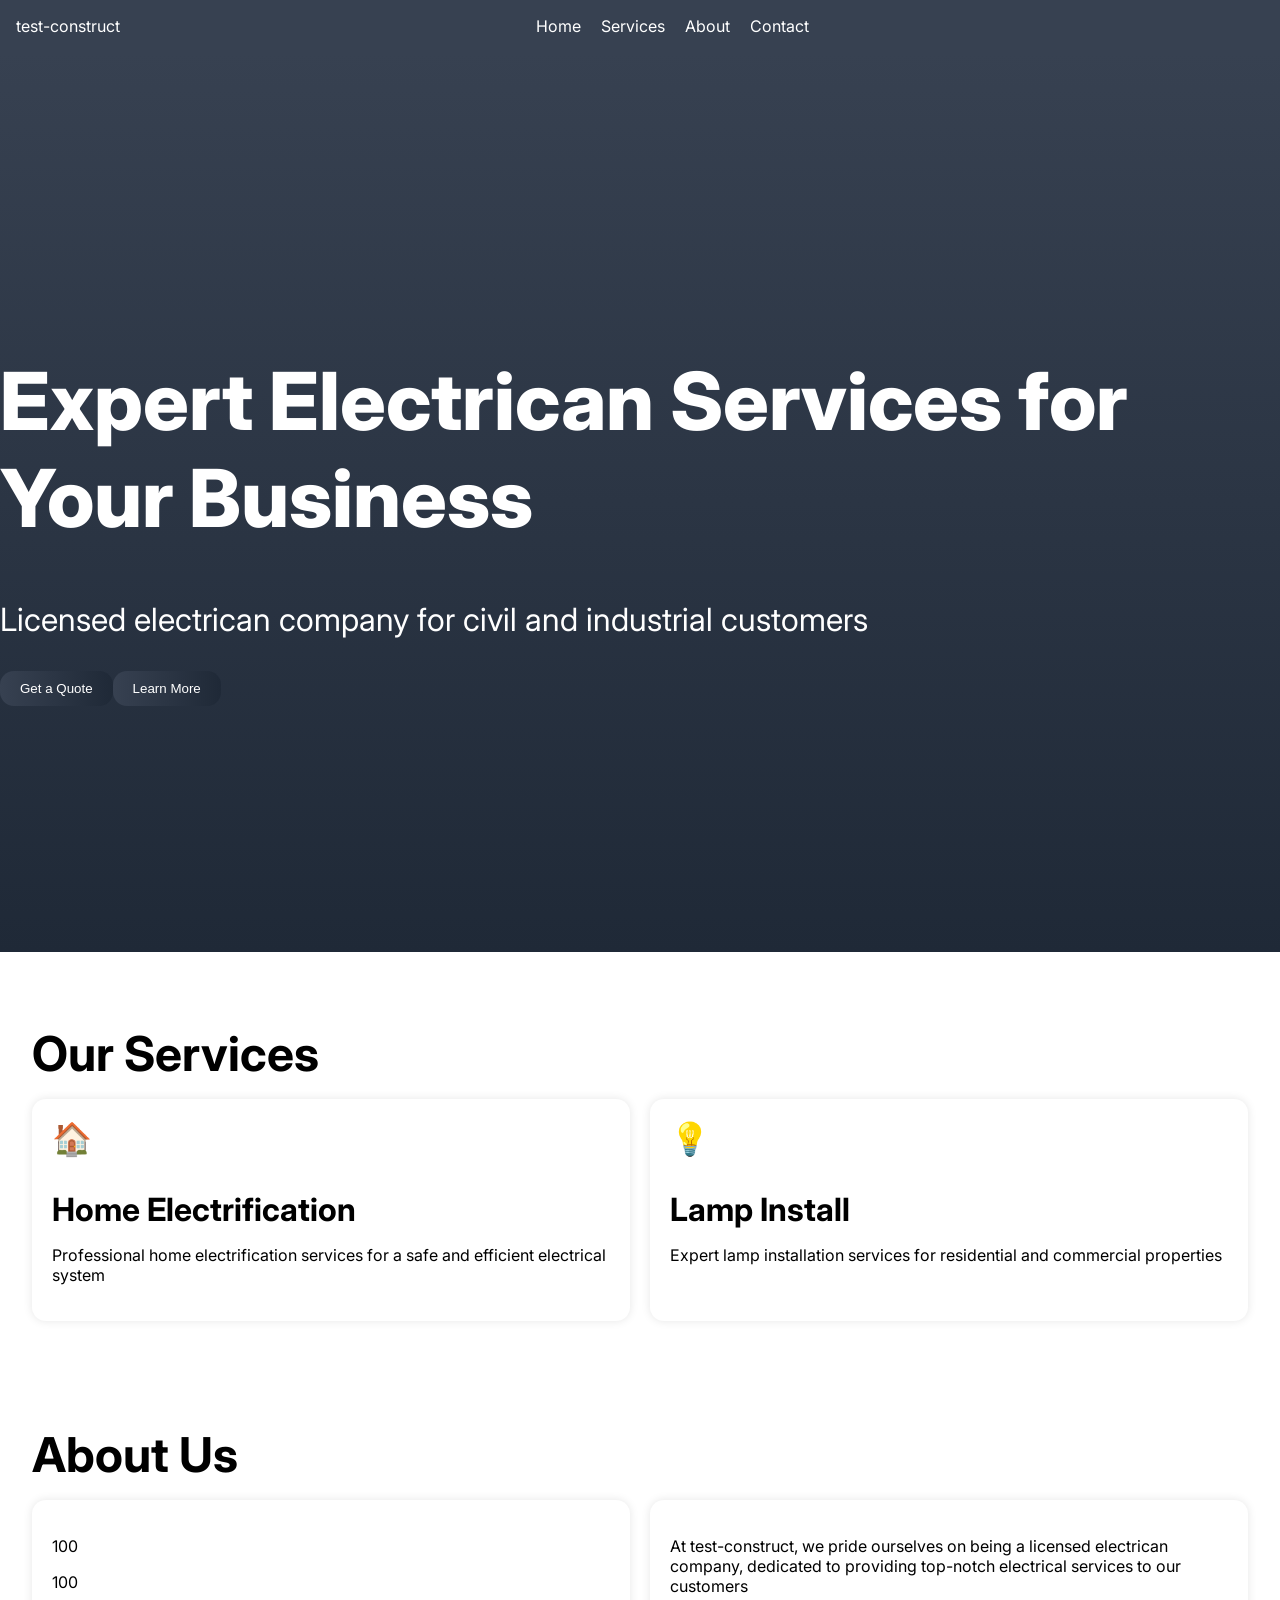
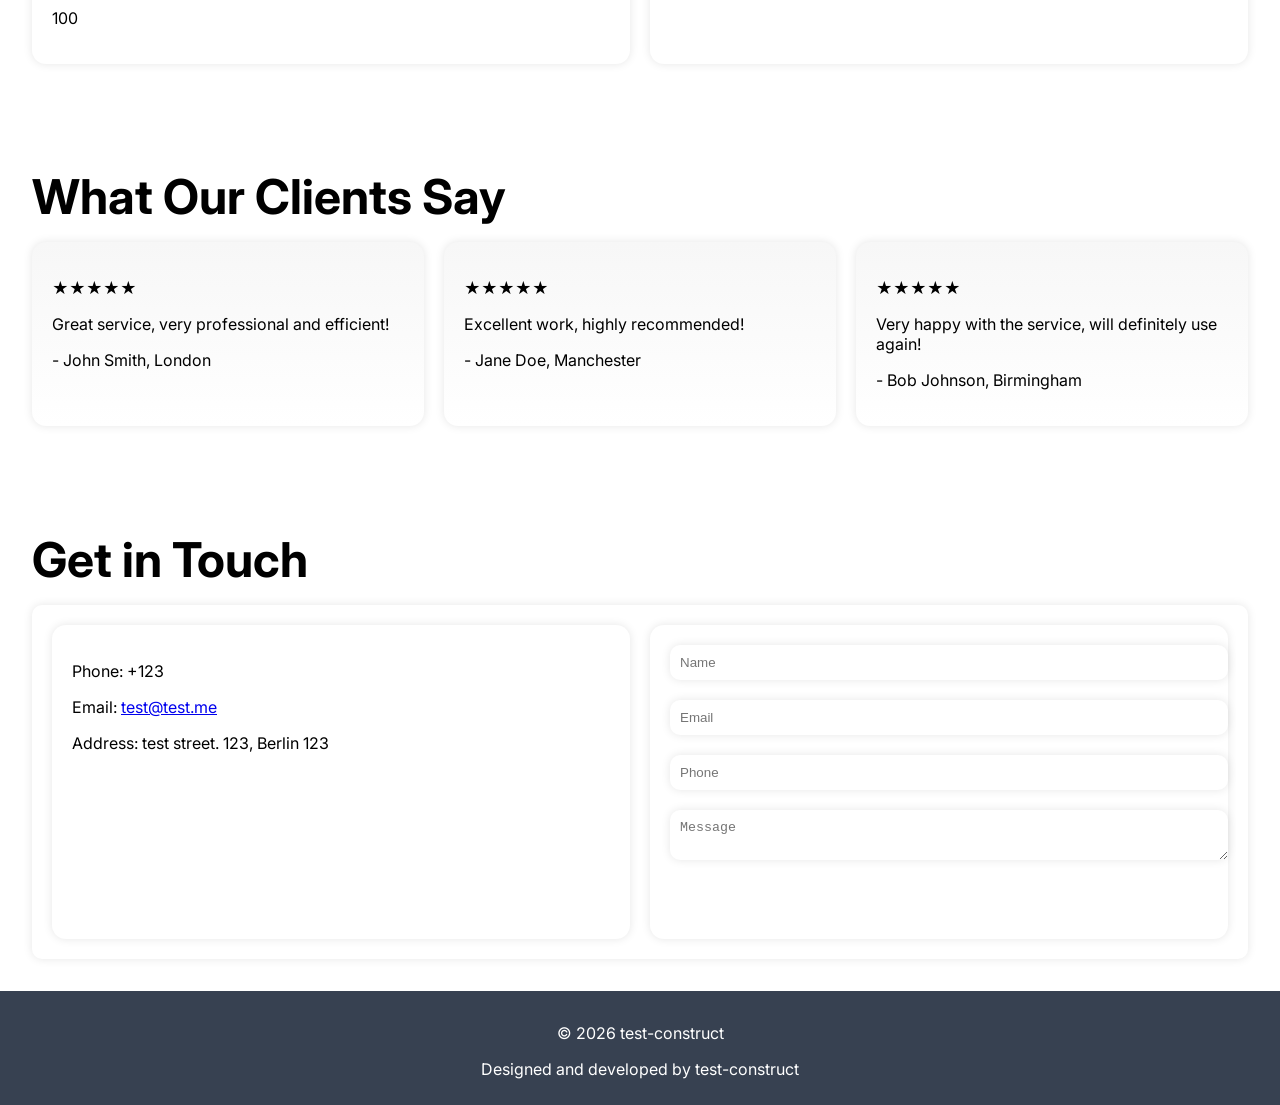
<file: index.html>
<!DOCTYPE html><html lang="en-GB"><head><meta charset="UTF-8"><meta name="viewport" content="width=device-width,initial-scale=1"><title>test-construct - Amp up your business!</title><link rel="stylesheet" href="style.css"></head><body><nav><div class="logo">test-construct</div><ul><li><a href="#">Home</a></li><li><a href="#services">Services</a></li><li><a href="#about">About</a></li><li><a href="#contact">Contact</a></li></ul><button class="hamburger"></button></nav><header><div class="hero"><h1>Expert Electrican Services for Your Business</h1><p>Licensed electrican company for civil and industrial customers</p><button>Get a Quote</button><button>Learn More</button></div></header><section id="services"><h2>Our Services</h2><div class="cards"><div class="card"><div class="icon">🏠</div><h3>Home Electrification</h3><p>Professional home electrification services for a safe and efficient electrical system</p></div><div class="card"><div class="icon">💡</div><h3>Lamp Install</h3><p>Expert lamp installation services for residential and commercial properties</p></div></div></section><section id="about"><h2>About Us</h2><div class="about-grid"><div class="stats"><p>Founded: 2026</p><p>Owner: Baskien</p><p>Location: Berlin 123</p></div><div class="text"><p>At test-construct, we pride ourselves on being a licensed electrican company, dedicated to providing top-notch electrical services to our customers</p></div></div></section><section id="testimonials"><h2>What Our Clients Say</h2><div class="testimonials"><div class="testimonial"><p>★★★★★</p><p>Great service, very professional and efficient!</p><p>- John Smith, London</p></div><div class="testimonial"><p>★★★★★</p><p>Excellent work, highly recommended!</p><p>- Jane Doe, Manchester</p></div><div class="testimonial"><p>★★★★★</p><p>Very happy with the service, will definitely use again!</p><p>- Bob Johnson, Birmingham</p></div></div></section><section id="contact"><h2>Get in Touch</h2><div class="contact-grid"><div class="info"><p>Phone: +123</p><p>Email: <a href="mailto:test@test.me">test@test.me</a></p><p>Address: test street. 123, Berlin 123</p></div><div class="form"><form><input type="text" placeholder="Name"><input type="email" placeholder="Email"><input type="phone" placeholder="Phone"><textarea placeholder="Message"></textarea><button>Send Message</button></form></div></div></section><footer><p>&copy; 2026 test-construct</p><p>Designed and developed by test-construct</p></footer><script src="script.js"></script>
<style>
  .hero {
    background-image: linear-gradient(to bottom, var(--primary-color), var(--secondary-color));
    animation: gradient-animation 10s ease infinite;
  }

  @keyframes gradient-animation {
    0% {
      background-image: linear-gradient(to bottom, var(--primary-color), var(--secondary-color));
    }
    50% {
      background-image: linear-gradient(to bottom, var(--secondary-color), var(--primary-color));
    }
    100% {
      background-image: linear-gradient(to bottom, var(--primary-color), var(--secondary-color));
    }
  }

  .card {
    box-shadow: 0 0 10px rgba(0, 0, 0, 0.1);
    transition: transform 0.2s ease;
  }

  .card:hover {
    transform: scale(1.05);
  }

  .testimonial {
    background-image: linear-gradient(to bottom, #f7f7f7, #fff);
    padding: 20px;
    border-radius: 10px;
    box-shadow: 0 0 10px rgba(0, 0, 0, 0.1);
    animation: testimonial-animation 5s ease infinite;
  }

  @keyframes testimonial-animation {
    0% {
      transform: translateY(0);
    }
    50% {
      transform: translateY(10px);
    }
    100% {
      transform: translateY(0);
    }
  }

  .contact-grid {
    background-image: linear-gradient(to bottom, var(--primary-color), var(--secondary-color));
    padding: 20px;
    border-radius: 10px;
    box-shadow: 0 0 10px rgba(0, 0, 0, 0.1);
  }

  .form {
    background-color: #fff;
    padding: 20px;
    border-radius: 10px;
    box-shadow: 0 0 10px rgba(0, 0, 0, 0.1);
  }

  .form input, .form textarea {
    width: 100%;
    padding: 10px;
    margin-bottom: 20px;
    border: none;
    border-radius: 10px;
    box-shadow: 0 0 10px rgba(0, 0, 0, 0.1);
  }

  .form button {
    width: 100%;
    padding: 10px;
    background-color: var(--primary-color);
    color: #fff;
    border: none;
    border-radius: 10px;
    cursor: pointer;
  }

  .form button:hover {
    background-color: var(--secondary-color);
  }
</style>

<script>
  // Add event listener to hamburger button
  document.querySelector('.hamburger').addEventListener('click', () => {
    // Toggle navigation menu
    document.querySelector('nav ul').classList.toggle('show');
  });

  // Add event listener to learn more button
  document.querySelector('.hero button:nth-child(2)').addEventListener('click', () => {
    // Scroll to services section
    document.querySelector('#services').scrollIntoView({ behavior: 'smooth' });
  });

  // Add event listener to get a quote button
  document.querySelector('.hero button:nth-child(1)').addEventListener('click', () => {
    // Scroll to contact section
    document.querySelector('#contact').scrollIntoView({ behavior: 'smooth' });
  });
</script>
</body></html>
</file>
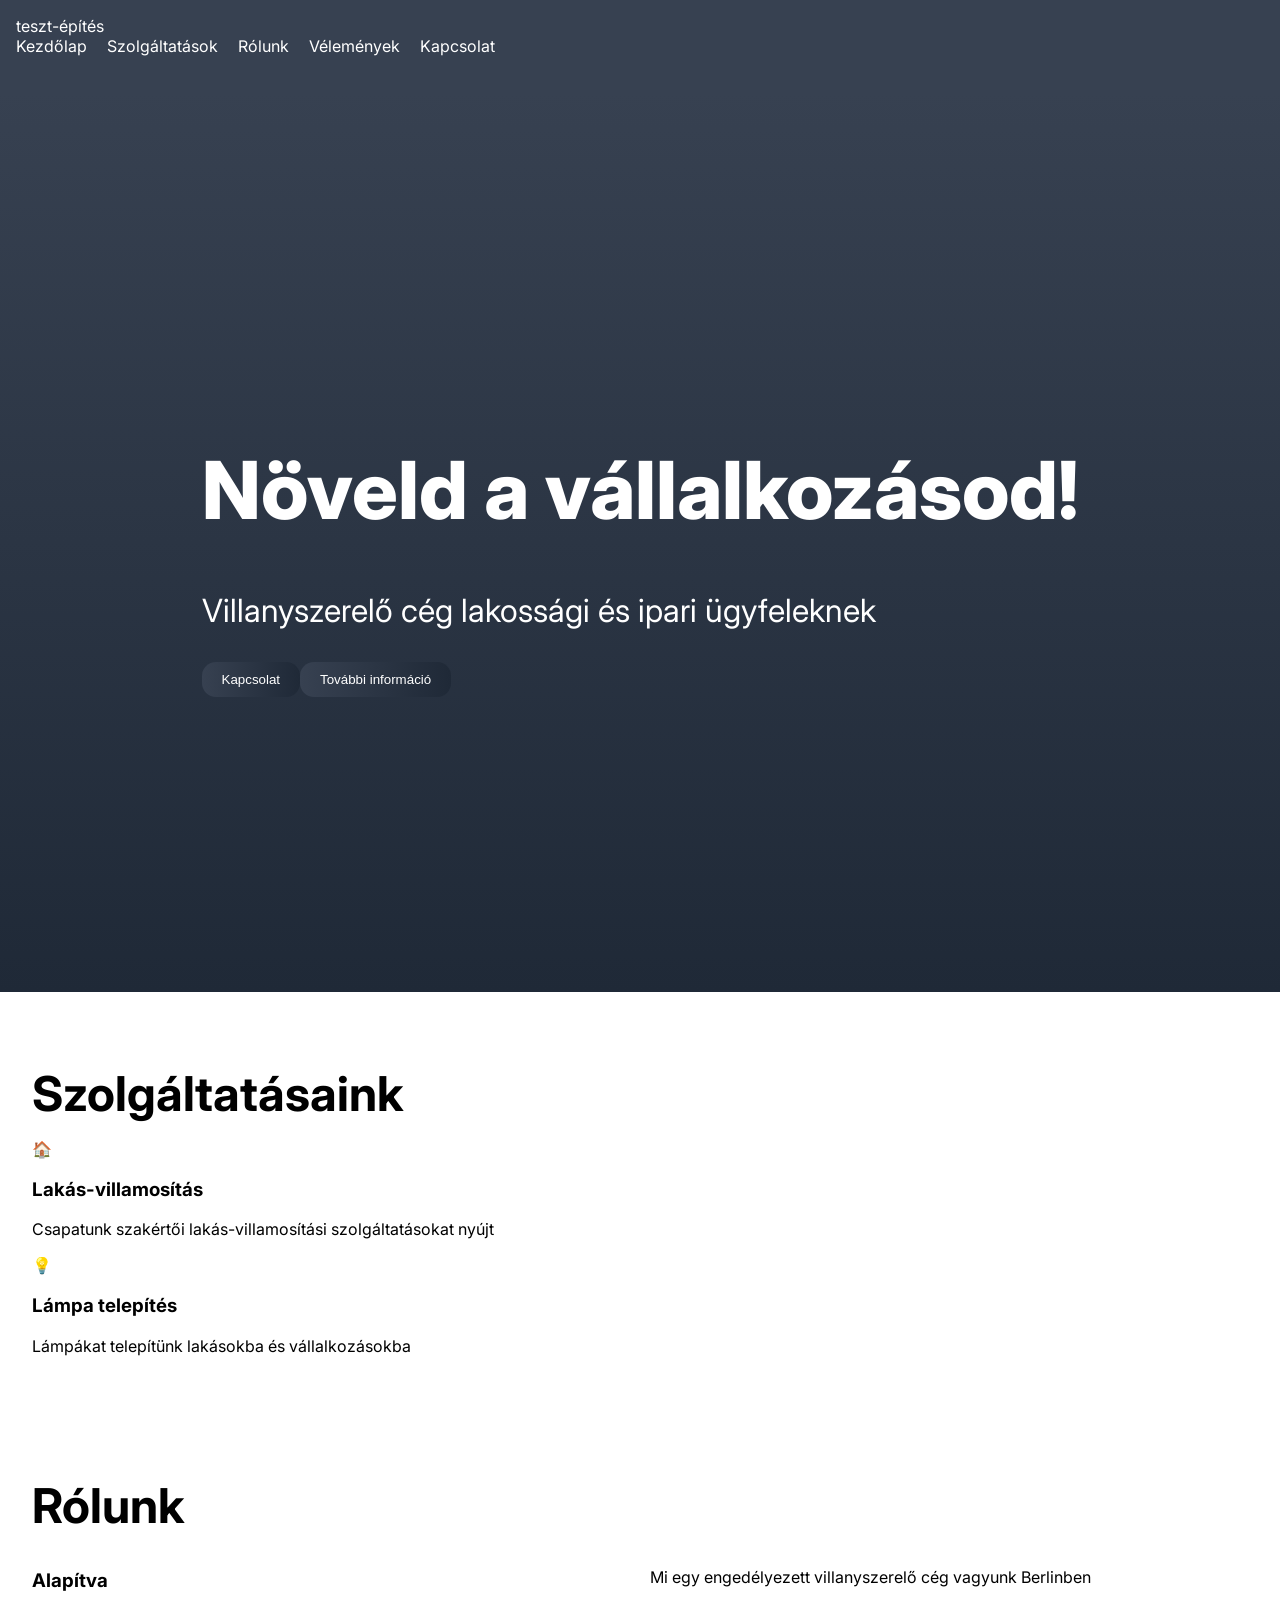
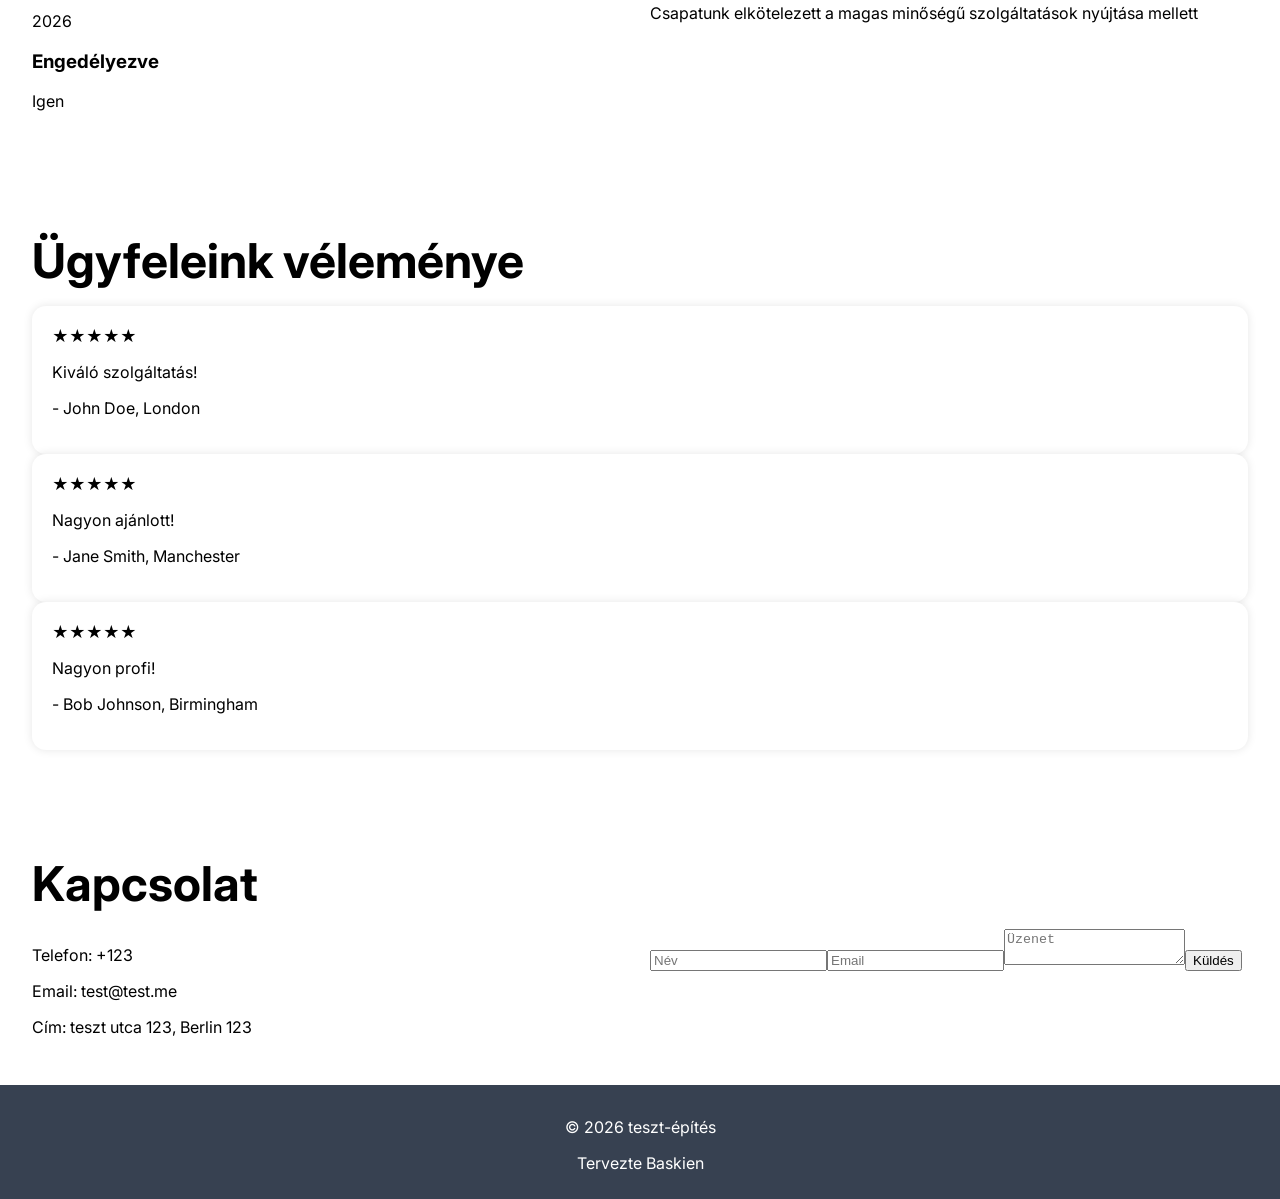
<file: index-hu.html>
<html lang='en-GB'><head><meta charset='UTF-8'><meta name='viewport' content='width=device-width,initial-scale=1'><title>teszt-építés</title><link rel='stylesheet' href='style.css'></head><body><nav class='nav'><div class='nav-container'><div class='logo'>teszt-építés</div><ul class='nav-links'><li><a href='#home'>Kezdőlap</a></li><li><a href='#services'>Szolgáltatások</a></li><li><a href='#about'>Rólunk</a></li><li><a href='#testimonials'>Vélemények</a></li><li><a href='#contact'>Kapcsolat</a></li></ul><button class='hamburger'><span></span><span></span><span></span></button></div></nav><header class='hero' id='home'><div class='hero-container'><h1>Növeld a vállalkozásod!</h1><p>Villanyszerelő cég lakossági és ipari ügyfeleknek</p><button class='btn-primary'>Kapcsolat</button><button class='btn-secondary'>További információ</button></div></header><section class='services' id='services'><div class='services-container'><h2>Szolgáltatásaink</h2><div class='services-grid'><div class='service-card'><span>🏠</span><h3>Lakás-villamosítás</h3><p>Csapatunk szakértői lakás-villamosítási szolgáltatásokat nyújt</p></div><div class='service-card'><span>💡</span><h3>Lámpa telepítés</h3><p>Lámpákat telepítünk lakásokba és vállalkozásokba</p></div></div></div></section><section class='about' id='about'><div class='about-container'><h2>Rólunk</h2><div class='about-grid'><div class='about-stats'><h3>Alapítva</h3><p>2026</p><h3>Engedélyezve</h3><p>Igen</p></div><div class='about-text'><p>Mi egy engedélyezett villanyszerelő cég vagyunk Berlinben</p><p>Csapatunk elkötelezett a magas minőségű szolgáltatások nyújtása mellett</p></div></div></div></section><section class='testimonials' id='testimonials'><div class='testimonials-container'><h2>Ügyfeleink véleménye</h2><div class='testimonials-grid'><div class='testimonial'><span>★★★★★</span><p>Kiváló szolgáltatás!</p><p>- John Doe, London</p></div><div class='testimonial'><span>★★★★★</span><p>Nagyon ajánlott!</p><p>- Jane Smith, Manchester</p></div><div class='testimonial'><span>★★★★★</span><p>Nagyon profi!</p><p>- Bob Johnson, Birmingham</p></div></div></div></section><section class='contact' id='contact'><div class='contact-container'><h2>Kapcsolat</h2><div class='contact-grid'><div class='contact-info'><p>Telefon: +123</p><p>Email: test@test.me</p><p>Cím: teszt utca 123, Berlin 123</p></div><div class='contact-form'><form><input type='text' placeholder='Név'><input type='email' placeholder='Email'><textarea placeholder='Üzenet'></textarea><button class='btn-primary'>Küldés</button></form></div></div></div></section><footer class='footer'><div class='footer-container'><p>&copy; 2026 teszt-építés</p><p>Tervezte Baskien</p></div></footer><script src='script.js'></script></body></html>
</file>
<file: style.css>
@import url('https://fonts.googleapis.com/css2?family=Inter:wght@100;200;300;400;500;600;700;800;900&display=swap');:root{--primary:#374151;--secondary:#1F2937;--accent:#10B981;--bg:#F9F9F9;--surface:#FFFFFF;--text:#000000;--radius:14px}body{font-family:Inter,sans-serif;margin:0;padding:0}nav{position:sticky;top:0;background-color:var(--primary);color:var(--surface);padding:1rem;display:flex;justify-content:space-between;align-items:center}nav ul{list-style:none;margin:0;padding:0;display:flex}nav li{margin-right:20px}nav a{color:var(--surface);text-decoration:none}nav .hamburger{background-color:var(--primary);border:none;padding:10px;cursor:pointer}header{height:100vh;display:flex;justify-content:center;align-items:center;background-image:linear-gradient(to bottom,var(--primary),var(--secondary));color:var(--surface)}header h1{font-size:clamp(2rem,10vw,5rem);font-weight:800}header p{font-size:clamp(1rem,5vw,2rem)}header button{background-image:linear-gradient(to right,var(--primary),var(--secondary));border:none;padding:10px 20px;cursor:pointer;color:var(--surface);border-radius:var(--radius)}#services{padding:2rem}#services h2{font-size:clamp(1.5rem,5vw,3rem);margin-bottom:1rem}#services .cards{display:grid;grid-template-columns:repeat(2,1fr);gap:20px}#services .card{background-color:var(--surface);border-radius:var(--radius);box-shadow:0 0 10px rgba(0,0,0,0.1);padding:20px}#services .card .icon{font-size:2rem;margin-bottom:10px}#services .card h3{font-size:clamp(1rem,3vw,2rem);margin-bottom:10px}#about{padding:2rem}#about h2{font-size:clamp(1.5rem,5vw,3rem);margin-bottom:1rem}#about .about-grid{display:grid;grid-template-columns:repeat(2,1fr);gap:20px}#about .stats{background-color:var(--surface);border-radius:var(--radius);box-shadow:0 0 10px rgba(0,0,0,0.1);padding:20px}#about .text{background-color:var(--surface);border-radius:var(--radius);box-shadow:0 0 10px rgba(0,0,0,0.1);padding:20px}#testimonials{padding:2rem}#testimonials h2{font-size:clamp(1.5rem,5vw,3rem);margin-bottom:1rem}#testimonials .testimonials{display:grid;grid-template-columns:repeat(3,1fr);gap:20px}#testimonials .testimonial{background-color:var(--surface);border-radius:var(--radius);box-shadow:0 0 10px rgba(0,0,0,0.1);padding:20px}#contact{padding:2rem}#contact h2{font-size:clamp(1.5rem,5vw,3rem);margin-bottom:1rem}#contact .contact-grid{display:grid;grid-template-columns:repeat(2,1fr);gap:20px}#contact .info{background-color:var(--surface);border-radius:var(--radius);box-shadow:0 0 10px rgba(0,0,0,0.1);padding:20px}#contact .form{background-color:var(--surface);border-radius:var(--radius);box-shadow:0 0 10px rgba(0,0,0,0.1);padding:20px}footer{background-color:var(--primary);color:var(--surface);padding:1rem;text-align:center}footer p{margin-bottom:10px}button:hover{transform:scale(1.1);box-shadow:0 0 10px rgba(0,0,0,0.2)}@keyframes fadeInUp{from{opacity:0;transform:translateY(20px)}to{opacity:1;transform:translateY(0)}}
</file>
